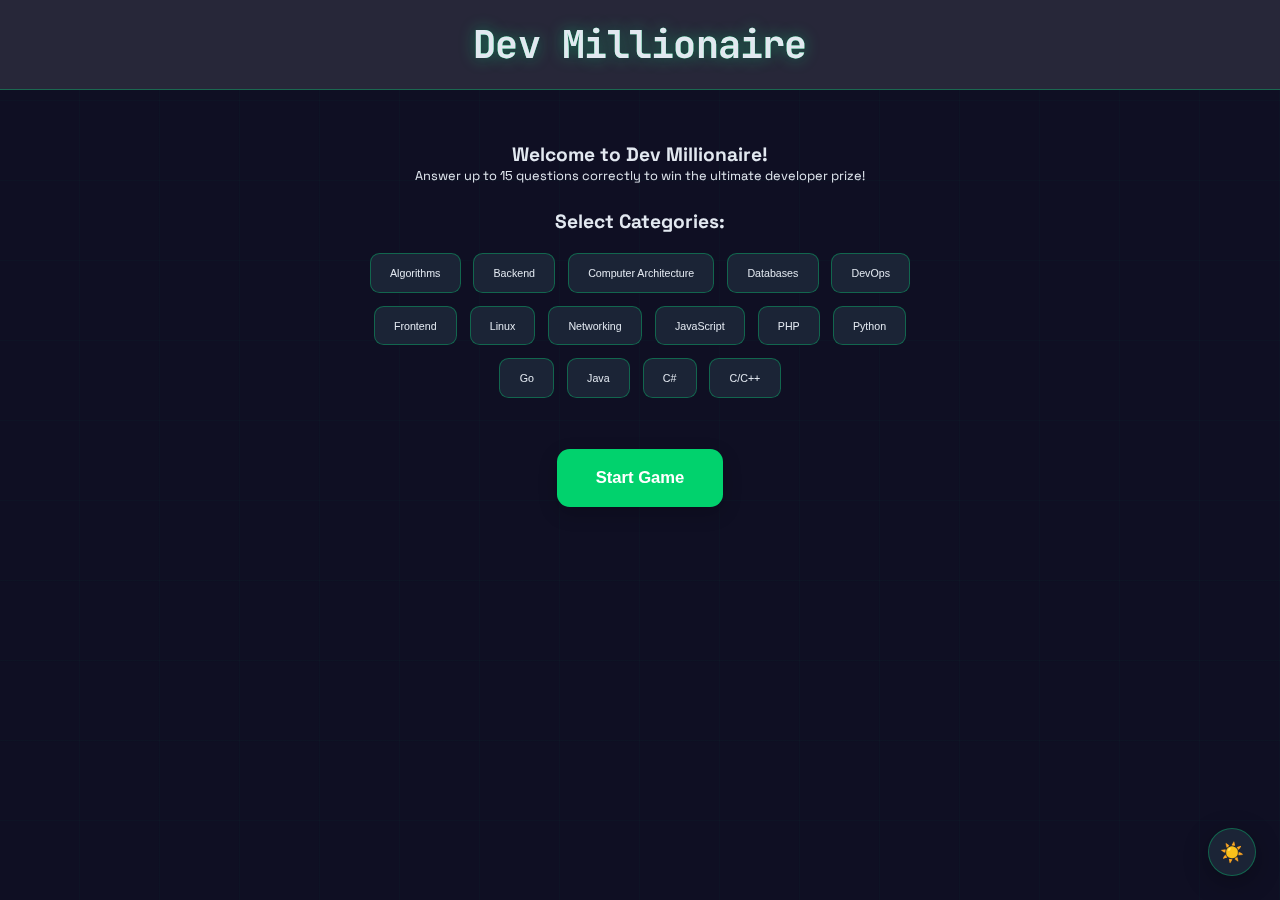
<file: index.html>
<!DOCTYPE html>
<html lang="en">
<head>
    <meta charset="UTF-8">
    <meta name="viewport" content="width=device-width, initial-scale=1.0">
    <title>Dev Millionaire</title>
    <style>
       @import url('https://fonts.googleapis.com/css2?family=JetBrains+Mono:wght@300;400;600;700&family=Space+Grotesk:wght@300;400;500;700&display=swap');

        :root {
            /* Dark Theme - Matrix/Cyberpunk Inspired */
            --primary: linear-gradient(135deg, #00ff88, #01D26D);
            --secondary: linear-gradient(135deg, #00ff88, #01D26D);
            --accent: linear-gradient(135deg, #01D26D, #01D26D);
            --warning: linear-gradient(135deg, #feca57, #ff9ff3);
            --background: #0f0f23;
            --card-bg: rgba(30, 41, 59, 0.8);
            --card-border: rgba(0, 255, 136, 0.3);
            --text: #e2e8f0;
            --text-secondary: #94a3b8;
            --correct: linear-gradient(135deg, #4ade80, #22c55e);
            --wrong: linear-gradient(135deg, #f87171, #ef4444);
            --disabled: rgba(100, 116, 139, 0.5);
            --glow: 0 0 20px rgba(0, 255, 136, 0.4);
            --shadow: 0 8px 32px rgba(0, 0, 0, 0.3);
            --glass: rgba(255, 255, 255, 0.1);
            --backdrop: blur(10px);
        }

        /* Light Theme - Clean Modern Developer */
        body.light-mode {
            --primary: linear-gradient(135deg, #00ff88, #01D26D);
            --secondary: linear-gradient(135deg, #00ff88, #01D26D);
            --accent: linear-gradient(135deg, #01D26D, #01D26D);
            --warning: linear-gradient(135deg, #feca57, #ff9ff3);
            --background: #ffffff;
            --card-bg: rgba(233, 233, 233, 0.8);
            --card-border: rgba(0, 255, 136, 0.3);
            --text: #000000;
            --text-secondary: #94a3b8;
            --correct: linear-gradient(135deg, #4ade80, #22c55e);
            --wrong: linear-gradient(135deg, #f87171, #ef4444);
            --disabled: rgba(100, 116, 139, 0.5);
            --glow: 0 0 20px rgba(0, 255, 136, 0.4);
            --shadow: 0 8px 32px rgba(0, 0, 0, 0.3);
            --glass: rgba(255, 255, 255, 0.1);
            --backdrop: blur(10px);
        }

        * {
            box-sizing: border-box;
            margin: 0;
            padding: 0;
        }

        body {
            font-family: 'Space Grotesk', -apple-system, BlinkMacSystemFont, sans-serif;
            background: var(--background);
            color: var(--text);
            min-height: 100vh;
            display: flex;
            flex-direction: column;
            transition: all 0.4s cubic-bezier(0.4, 0, 0.2, 1);
            position: relative;
            overflow-x: hidden;
            zoom: 0.8;
        }

        /* Animated Background Elements */
        body::before {
            content: '';
            position: fixed;
            top: 0;
            left: 0;
            width: 100%;
            height: 100%;
            background: 
                repeating-linear-gradient(90deg, transparent, transparent 98px, rgba(0, 255, 136, 0.03) 100px),
                repeating-linear-gradient(0deg, transparent, transparent 98px, rgba(0, 255, 136, 0.03) 100px);
            pointer-events: none;
            z-index: -1;
            animation: gridMove 20s linear infinite;
        }

        body.light-mode::before {
            background: 
                repeating-linear-gradient(90deg, transparent, transparent 98px, rgba(102, 126, 234, 0.05) 100px),
                repeating-linear-gradient(0deg, transparent, transparent 98px, rgba(102, 126, 234, 0.05) 100px);
        }

        @keyframes gridMove {
            0% { transform: translate(0, 0); }
            100% { transform: translate(100px, 100px); }
        }

        /* Floating Code Elements */
        body::after {
            /*content: '{ } < > λ → ∀ ∃ ∈ ∅ ∞ Σ ∏ ∂ ∇ ∆';*/
            position: fixed;
            top: 0;
            left: 0;
            width: 100%;
            height: 100%;
            font-family: 'JetBrains Mono', 'Courier New', monospace;
            font-size: 2rem;
            color: rgba(0, 255, 136, 0.08);
            pointer-events: none;
            z-index: -1;
            overflow: hidden;
            white-space: pre;
            line-height: 4;
            animation: floatCode 30s linear infinite;
        }

        body.light-mode::after {
            color: rgba(102, 126, 234, 0.1);
        }

        @keyframes floatCode {
            0% { transform: translateY(100vh) rotate(0deg); }
            100% { transform: translateY(-100vh) rotate(360deg); }
        }

        header {
            background: var(--glass);
            backdrop-filter: var(--backdrop);
            border-bottom: 1px solid var(--card-border);
            padding: 1.5rem;
            text-align: center;
            position: relative;
            overflow: hidden;
        }

        header::before {
            content: '';
            position: absolute;
            top: 0;
            left: -100%;
            width: 100%;
            height: 100%;
            background: linear-gradient(90deg, transparent, rgba(0, 255, 136, 0.1), transparent);
            animation: headerScan 3s ease-in-out infinite;
        }

        body.light-mode header::before {
            background: linear-gradient(90deg, transparent, rgba(102, 126, 234, 0.1), transparent);
        }

        @keyframes headerScan {
            0% { left: -100%; }
            50% { left: 100%; }
            100% { left: 100%; }
        }

        h1 {
            font-family: 'JetBrains Mono', monospace;
            font-size: clamp(1.8rem, 4vw, 3rem);
            font-weight: 700;
            background: var(--primary);
            -webkit-background-clip: text;

            background-clip: text;
            text-shadow: var(--glow);
            position: relative;
            z-index: 1;
            letter-spacing: -0.02em;
        }

        h1::after {
            content: '';
            animation: blink 1s infinite;
            color: var(--text);
        }

        @keyframes blink {
            0%, 50% { opacity: 1; }
            51%, 100% { opacity: 0; }
        }

        .container {
            max-width: 1400px;
            margin: 2rem auto;
            padding: 0 1.5rem;
            display: flex;
            flex-direction: column;
            gap: 2rem;
            position: relative;
            z-index: 1;
        }

        .game-area {
            display: flex;
            flex-direction: column;
            gap: 2rem;
        }

        .question-container {
            background: var(--card-bg);
            backdrop-filter: var(--backdrop);
            border: 1px solid var(--card-border);
            border-radius: 20px;
            padding: 2.5rem;
            box-shadow: var(--shadow);
            position: relative;
            overflow: hidden;
            transition: all 0.3s cubic-bezier(0.4, 0, 0.2, 1);
        }

        .question-container::before {
            content: '';
            position: absolute;
            top: 0;
            left: 0;
            right: 0;
            height: 2px;
            background: var(--primary);
            transform: scaleX(0);
            transform-origin: left;
            animation: progressLine 0.8s ease-out forwards;
        }

        @keyframes progressLine {
            to { transform: scaleX(1); }
        }

        .question-container:hover {
            transform: translateY(-4px);
            box-shadow: 0 12px 40px rgba(0, 0, 0, 0.4);
        }

        .question {
            font-size: clamp(1.2rem, 2.5vw, 1.8rem);
            margin-bottom: 2rem;
            line-height: 1.6;
            font-weight: 500;
            color: var(--text);
            position: relative;
        }

        .question::before {
            /*content: '// Question';*/
            position: absolute;
            top: -1.5rem;
            left: 0;
            font-family: 'JetBrains Mono', monospace;
            font-size: 0.8rem;
            color: var(--text-secondary);
            opacity: 0.7;
        }

        .options {
            display: grid;
            grid-template-columns: repeat(auto-fit, minmax(300px, 1fr));
            gap: 1.2rem;
        }

        @media (max-width: 768px) {
            .options {
                grid-template-columns: 1fr;
            }
        }

        .option {
            background: var(--card-bg);
            backdrop-filter: var(--backdrop);
            border: 2px solid var(--card-border);
            border-radius: 16px;
            padding: 1.5rem;
            font-size: 1.1rem;
            font-weight: 500;
            cursor: pointer;
            transition: all 0.3s cubic-bezier(0.4, 0, 0.2, 1);
            text-align: left;
            display: flex;
            align-items: center;
            position: relative;
            overflow: hidden;
            color: var(--text);
        }

        .option::before {
            content: '';
            position: absolute;
            top: 0;
            left: -100%;
            width: 100%;
            height: 100%;
            background: linear-gradient(90deg, transparent, rgba(255, 255, 255, 0.1), transparent);
            transition: left 0.5s ease;
        }

        .option:hover:not(:disabled) {
            transform: translateY(-4px) scale(1.02);
            border-color: rgba(0, 255, 136, 0.6);
            box-shadow: var(--glow), var(--shadow);
        }

        .option:hover:not(:disabled)::before {
            left: 100%;
        }

        .option:active {
            transform: translateY(-2px) scale(1.01);
        }

        .option:disabled {
            background: var(--disabled);
            cursor: not-allowed;
            transform: none;
            filter: grayscale(1);
        }

        .option.correct {
            background: var(--correct);
            border-color: #22c55e;
            color: white;
            box-shadow: 0 0 30px rgba(34, 197, 94, 0.5);
            animation: correctPulse 0.6s ease-out;
        }

        .option.wrong {
            background: var(--wrong);
            border-color: #ef4444;
            color: white;
            box-shadow: 0 0 30px rgba(239, 68, 68, 0.5);
            animation: wrongShake 0.6s ease-out;
        }

        @keyframes correctPulse {
            0% { transform: scale(1); }
            50% { transform: scale(1.05); }
            100% { transform: scale(1); }
        }

        @keyframes wrongShake {
            0%, 100% { transform: translateX(0); }
            25% { transform: translateX(-8px); }
            75% { transform: translateX(8px); }
        }

        .option-prefix {
            font-family: 'JetBrains Mono', monospace;
            font-weight: 700;
            margin-right: 1rem;
            background: var(--primary);
            color: white;
            padding: 0.6rem 0.8rem;
            border-radius: 12px;
            min-width: 40px;
            text-align: center;
            box-shadow: 0 4px 12px rgba(0, 0, 0, 0.2);
        }

        .lifelines {
            display: flex;
            gap: 1.5rem;
            justify-content: center;
            flex-wrap: wrap;
            padding: 1rem;
        }

        .lifeline {
            background: var(--card-bg);
            backdrop-filter: var(--backdrop);
            border: 2px solid var(--card-border);
            border-radius: 50%;
            width: 70px;
            height: 70px;
            display: flex;
            align-items: center;
            justify-content: center;
            cursor: pointer;
            font-family: 'JetBrains Mono', monospace;
            font-weight: 700;
            font-size: 1.2rem;
            transition: all 0.3s cubic-bezier(0.4, 0, 0.2, 1);
            position: relative;
            overflow: hidden;
            color: var(--text);
        }

        .lifeline::before {
            content: '';
            position: absolute;
            inset: 0;
            border-radius: 50%;
            background: var(--accent);
            opacity: 0;
            transform: scale(0);
            transition: all 0.3s ease;
        }

        .lifeline:hover:not(:disabled) {
            transform: translateY(-4px) scale(1.1);
            border-color: rgba(0, 255, 136, 0.8);
            box-shadow: var(--glow);
        }

        .lifeline:hover:not(:disabled)::before {
            opacity: 1;
            transform: scale(1);
        }

        .lifeline:hover:not(:disabled) {
            color: white;
            z-index: 1;
        }

        .lifeline:disabled {
            opacity: 0.4;
            cursor: not-allowed;
            transform: none;
            filter: grayscale(1);
        }

        .progress {
            display: flex;
            flex-direction: column-reverse;
            gap: 0.8rem;
            background: var(--card-bg);
            backdrop-filter: var(--backdrop);
            border: 1px solid var(--card-border);
            padding: 1.5rem;
            border-radius: 20px;
            box-shadow: var(--shadow);
        }

        .prize-level {
            padding: 1rem 1.5rem;
            border-radius: 12px;
            display: flex;
            justify-content: space-between;
            align-items: center;
            transition: all 0.3s cubic-bezier(0.4, 0, 0.2, 1);
            border: 1px solid transparent;
            font-weight: 500;
        }

        .prize-level.current {
            background: var(--primary);
            color: white;
            border-color: rgba(0, 255, 136, 0.5);
            box-shadow: var(--glow);
            transform: scale(1.02);
            animation: currentLevel 2s ease-in-out infinite;
        }

        @keyframes currentLevel {
            0%, 100% { box-shadow: var(--glow); }
            50% { box-shadow: 0 0 30px rgba(0, 255, 136, 0.6); }
        }

        .prize-level.passed {
            background: rgba(76, 201, 240, 0.15);
            border-color: rgba(76, 201, 240, 0.3);
            color: #4cc9f0;
        }

        .prize-amount {
            font-family: 'JetBrains Mono', monospace;
            font-weight: 700;
            font-size: 1.1rem;
        }

        .timer {
            text-align: center;
            font-size: 2rem;
            margin: 1.5rem 0;
            font-family: 'JetBrains Mono', monospace;
            position: relative;
        }

        .timer::before {
            content: 'TIMER:';
            position: absolute;
            top: -1.5rem;
            left: 50%;
            transform: translateX(-50%);
            font-size: 0.8rem;
            color: var(--text-secondary);
            letter-spacing: 0.2em;
        }

        .timer-value {
            font-weight: 700;
            background: var(--accent);
            -webkit-background-clip: text;
            -webkit-text-fill-color: transparent;
            background-clip: text;
            transition: all 0.3s ease;
            display: inline-block;
            padding: 0.5rem 1rem;
            border-radius: 12px;
            border: 2px solid var(--card-border);
            background-color: var(--card-bg);
            color: var(--text);
        }

        .modal {
            position: fixed;
            top: 0;
            left: 0;
            width: 100%;
            height: 100%;
            background: rgba(0, 0, 0, 0.8);
            backdrop-filter: blur(10px);
            display: flex;
            align-items: center;
            justify-content: center;
            z-index: 1000;
            opacity: 0;
            pointer-events: none;
            transition: all 0.4s cubic-bezier(0.4, 0, 0.2, 1);
        }

        .modal.show {
            opacity: 1;
            pointer-events: all;
        }

        .modal-content {
            background: var(--card-bg);
            backdrop-filter: var(--backdrop);
            border: 1px solid var(--card-border);
            padding: 3rem;
            border-radius: 24px;
            max-width: 600px;
            width: 90%;
            text-align: center;
            box-shadow: 0 20px 60px rgba(0, 0, 0, 0.5);
            transform: scale(0.8) translateY(40px);
            transition: all 0.4s cubic-bezier(0.4, 0, 0.2, 1);
            position: relative;
            overflow: hidden;
        }

        .modal.show .modal-content {
            transform: scale(1) translateY(0);
        }

        .modal-content::before {
            content: '';
            position: absolute;
            top: 0;
            left: 0;
            right: 0;
            height: 4px;
            background: var(--primary);
        }

        .modal-title {
            font-size: 2rem;
            margin-bottom: 1.5rem;
            background: var(--accent);
            -webkit-background-clip: text;
            -webkit-text-fill-color: transparent;
            background-clip: text;
            font-weight: 700;
        }

        .modal-message {
            font-size: 1.3rem;
            margin-bottom: 1.5rem;
            line-height: 1.6;
        }

        #modal-dynamic-area {
            margin-bottom: 2.5rem;
        }

        .modal-button {
            background: var(--accent);
            color: white;
            border: none;
            padding: 1rem 2.5rem;
            border-radius: 12px;
            font-size: 1.1rem;
            font-weight: 600;
            cursor: pointer;
            transition: all 0.3s cubic-bezier(0.4, 0, 0.2, 1);
            box-shadow: 0 8px 24px rgba(0, 0, 0, 0.2);
        }

        .modal-button:hover {
            transform: translateY(-2px);
            box-shadow: 0 12px 32px rgba(0, 0, 0, 0.3);
        }

        .audience-chart {
            width: 100%;
            height: 250px;
            margin: 2rem 0;
            display: flex;
            align-items: flex-end;
            justify-content: space-around;
            background: rgba(0, 0, 0, 0.1);
            border-radius: 16px;
            padding: 1rem;
        }

        .audience-bar {
            width: 20%;
            background: var(--secondary);
            transition: height 0.8s cubic-bezier(0.4, 0, 0.2, 1);
            display: flex;
            flex-direction: column;
            align-items: center;
            justify-content: flex-end;
            color: white;
            border-radius: 8px 8px 0 0;
            position: relative;
            overflow: hidden;
        }

        .audience-bar::before {
            content: '';
            position: absolute;
            top: 0;
            left: 0;
            right: 0;
            bottom: 0;
            background: linear-gradient(180deg, rgba(255, 255, 255, 0.2), transparent);
            border-radius: 8px 8px 0 0;
        }

        .audience-percentage {
            margin-bottom: 0.8rem;
            font-weight: 700;
            font-family: 'JetBrains Mono', monospace;
            z-index: 1;
        }

        .phone-friend {
            font-style: italic;
            margin: 2rem 0;
            padding: 1.5rem;
            background: var(--glass);
            backdrop-filter: var(--backdrop);
            border: 1px solid var(--card-border);
            border-radius: 16px;
            border-left: 4px solid;
            border-left-color: #4cc9f0;
            position: relative;
        }

        .phone-friend::before {
            content: '💬';
            position: absolute;
            top: -10px;
            left: 1rem;
            font-size: 1.5rem;
        }

        .start-screen, .end-screen {
            text-align: center;
            max-width: 800px;
            margin: 0 auto;
            padding: 2rem;
        }

        .start-button, .restart-button {
            background: var(--accent);
            color: white;
            border: none;
            padding: 1.5rem 3rem;
            font-size: 1.3rem;
            font-weight: 600;
            border-radius: 16px;
            cursor: pointer;
            margin-top: 2rem;
            transition: all 0.3s cubic-bezier(0.4, 0, 0.2, 1);
            box-shadow: 0 8px 24px rgba(0, 0, 0, 0.2);
            position: relative;
            overflow: hidden;
        }

        .start-button::before, .restart-button::before {
            content: '';
            position: absolute;
            top: 50%;
            left: 50%;
            width: 0;
            height: 0;
            background: rgba(255, 255, 255, 0.3);
            border-radius: 50%;
            transform: translate(-50%, -50%);
            transition: width 0.3s ease, height 0.3s ease;
        }

        .start-button:hover, .restart-button:hover {
            transform: translateY(-4px) scale(1.05);
            box-shadow: 0 12px 32px rgba(0, 0, 0, 0.3);
        }

        .start-button:hover::before, .restart-button:hover::before {
            width: 300px;
            height: 300px;
        }

        .category-selector {
            margin: 2rem 0;
        }

        .category-selector h3 {
            font-size: 1.5rem;
            margin-bottom: 1.5rem;
            color: var(--text);
        }

        #categories {
            display: flex;
            flex-wrap: wrap;
            gap: 1rem;
            justify-content: center;
        }

        .category {
            background: var(--card-bg);
            backdrop-filter: var(--backdrop);
            border: 2px solid var(--card-border);
            color: var(--text);
            padding: 1rem 1.5rem;
            border-radius: 12px;
            cursor: pointer;
            transition: all 0.3s cubic-bezier(0.4, 0, 0.2, 1);
            font-weight: 500;
            position: relative;
            overflow: hidden;
        }

        .category::before {
            content: '';
            position: absolute;
            top: 0;
            left: -100%;
            width: 100%;
            height: 100%;
            background: var(--secondary);
            transition: left 0.3s ease;
            z-index: -1;
        }

        .category:hover, .category.selected {
            border-color: rgba(0, 255, 136, 0.6);
            color: white;
            transform: translateY(-2px);
        }

        .category:hover::before, .category.selected::before {
            left: 0;
        }

        .dark-mode-toggle {
            position: fixed;
            bottom: 30px;
            right: 30px;
            background: var(--card-bg);
            backdrop-filter: var(--backdrop);
            border: 2px solid var(--card-border);
            width: 60px;
            height: 60px;
            border-radius: 50%;
            display: flex;
            align-items: center;
            justify-content: center;
            cursor: pointer;
            box-shadow: var(--shadow);
            z-index: 100;
            font-size: 1.5rem;
            transition: all 0.3s cubic-bezier(0.4, 0, 0.2, 1);
            color: var(--text);
        }

        .dark-mode-toggle:hover {
            transform: translateY(-4px) scale(1.1);
            box-shadow: var(--glow), var(--shadow);
        }

        /* Responsive Design */
        @media (max-width: 768px) {
            .container {
                padding: 0 1rem;
                gap: 1.5rem;
            }

            .question-container {
                padding: 1.5rem;
            }

            .lifelines {
                gap: 1rem;
            }

            .lifeline {
                width: 60px;
                height: 60px;
                font-size: 1rem;
            }

            .modal-content {
                padding: 2rem;
                margin: 1rem;
            }

            #categories {
                flex-direction: column;
                align-items: center;
            }

            .category {
                min-width: 200px;
            }
        }

        /* Custom Scrollbar */
        ::-webkit-scrollbar {
            width: 8px;
        }

        ::-webkit-scrollbar-track {
            background: rgba(0, 0, 0, 0.1);
        }

        ::-webkit-scrollbar-thumb {
            background: var(--primary);
            border-radius: 4px;
        }

        ::-webkit-scrollbar-thumb:hover {
            background: var(--secondary);
        }

        /* Selection styling */
        ::selection {
            background: rgba(0, 255, 136, 0.3);
            color: white;
        }

        /* Focus styles for accessibility */
        .option:focus, .lifeline:focus, .category:focus, 
        .start-button:focus, .restart-button:focus, 
        .modal-button:focus, .dark-mode-toggle:focus {
            outline: 2px solid rgba(0, 255, 136, 0.6);
            outline-offset: 2px;
        }
    </style>
</head>
<body>
    <header>
        <h1>Dev Millionaire</h1>
    </header>

    <div class="container">
        <div id="start-screen" class="start-screen">
            <h2>Welcome to Dev Millionaire!</h2>
            <p>Answer up to 15 questions correctly to win the ultimate developer prize!</p>
            <div class="category-selector">
                <h3>Select Categories:</h3>
                <div id="categories">
                    <!--<button class="category selected" data-category="all">All Categories</button>-->
                    <button class="category" data-category="algorithms">Algorithms</button>
                    <button class="category" data-category="backend">Backend</button>
                    <button class="category" data-category="computer-architecture">Computer Architecture</button>
                    <button class="category" data-category="databases">Databases</button>
                    <button class="category" data-category="devops">DevOps</button>
                    <button class="category" data-category="frontend">Frontend</button>
                    <button class="category" data-category="linux">Linux</button>
                    <button class="category" data-category="networking">Networking</button>
                    <button class="category" data-category="javascript">JavaScript</button>
                    <button class="category" data-category="php">PHP</button>
                    <button class="category" data-category="python">Python</button>
                    <button class="category" data-category="go">Go</button>
                    <button class="category" data-category="java">Java</button>
                    <button class="category" data-category="csharp">C#</button>
                    <button class="category" data-category="c++">C/C++</button>
                </div>
            </div>
            
            <button id="start-button" class="start-button">Start Game</button>
        </div>

        <div id="game-area" class="game-area" style="display: none;">
            <div class="timer">
                Time left: <span id="timer-value" class="timer-value">30</span>s
            </div>
            <div class="safe-haven-info" style="margin:1.5em 0 2em 0; background:rgba(76,201,240,0.08); border-left:4px solid #4cc9f0; border-radius:12px; padding:1em 1.5em; color:#4cc9f0;">
                <strong>Safe Haven:</strong> If you reach <b>$1,000</b> or <b>$32,000</b>, you are guaranteed to leave with at least that amount, even if you answer incorrectly later!
            </div>
            
            <div class="question-container">
                <div id="question" class="question"></div>
                <div id="options" class="options"></div>
            </div>

            <div class="lifelines">
                <button id="fifty-fifty" class="lifeline" title="50:50">50</button>
                <button id="ask-audience" class="lifeline" title="Ask the Audience">A</button>
                <button id="phone-friend" class="lifeline" title="Phone a Friend">P</button>
            </div>

            <div class="progress">
                <!-- Prize levels will be inserted here by JS -->
            </div>
        </div>

        <div id="end-screen" class="end-screen" style="display: none;">
            <h2 id="end-title">Game Over</h2>
            <p id="end-message"></p>
            <p>You won: <span id="prize-won" style="font-weight: bold; color: var(--accent);"></span></p>
            <button id="restart-button" class="restart-button">Play Again</button>
        </div>
    </div>

    <div id="modal" class="modal">
        <div class="modal-content"> <!-- This is the main modal box -->
            <h2 id="modal-title" class="modal-title"></h2>
            <p id="modal-message" class="modal-message"></p>
            <div id="modal-dynamic-area"></div> <!-- Dedicated area for dynamic content -->
            <button id="modal-button" class="modal-button">Continue</button>
        </div>
    </div>

    <button id="dark-mode-toggle" class="dark-mode-toggle" title="Toggle Light/Dark Mode">🌓</button>

    <script>
        // Game state
        const gameState = {
            currentQuestion: 0,
            score: 0,
            timer: 30,
            timerInterval: null,
            lifelines: {
                fiftyFifty: true,
                askAudience: true,
                phoneFriend: true
            },
            selectedCategories: ['all'],
            questions: [],
            gameStarted: false,
            isDarkMode: true,
            questionsByDifficulty: {
                1: [], // Easy (Q1-Q5)
                2: [], // Medium (Q6-Q10)
                3: [], // Hard (Q11-Q13)
                4: []  // Very Hard (Q14-Q15)
            }
        };

        // Prize levels with difficulty mapping
        const prizeLevels = [
            { amount: "$100", safe: false, difficulty: 1 },        // Q1 - Easy
            { amount: "$200", safe: false, difficulty: 1 },        // Q2 - Easy
            { amount: "$300", safe: false, difficulty: 1 },        // Q3 - Easy
            { amount: "$500", safe: false, difficulty: 1 },        // Q4 - Easy
            { amount: "$1,000", safe: true, difficulty: 1 },       // Q5 - Easy (Safe Haven)
            { amount: "$2,000", safe: false, difficulty: 2 },      // Q6 - Medium
            { amount: "$4,000", safe: false, difficulty: 2 },      // Q7 - Medium
            { amount: "$8,000", safe: false, difficulty: 2 },      // Q8 - Medium
            { amount: "$16,000", safe: false, difficulty: 2 },     // Q9 - Medium
            { amount: "$32,000", safe: true, difficulty: 2 },      // Q10 - Medium (Safe Haven)
            { amount: "$64,000", safe: false, difficulty: 3 },     // Q11 - Hard
            { amount: "$125,000", safe: false, difficulty: 3 },    // Q12 - Hard
            { amount: "$250,000", safe: false, difficulty: 3 },    // Q13 - Hard
            { amount: "$500,000", safe: false, difficulty: 4 },    // Q14 - Very Hard
            { amount: "$1,000,000", safe: false, difficulty: 4 }   // Q15 - Very Hard (Grand Prize)
        ];

        // Timer durations by difficulty level
        const timerDurations = {
            1: 30, // Easy - 30 seconds
            2: 45, // Medium - 45 seconds
            3: 60, // Hard - 60 seconds
            4: 90  // Very Hard - 90 seconds
        };

        // DOM elements
        const elements = {
            startScreen: document.getElementById('start-screen'),
            gameArea: document.getElementById('game-area'),
            endScreen: document.getElementById('end-screen'),
            question: document.getElementById('question'),
            options: document.getElementById('options'),
            timerValue: document.getElementById('timer-value'),
            startButton: document.getElementById('start-button'),
            restartButton: document.getElementById('restart-button'),
            fiftyFifty: document.getElementById('fifty-fifty'),
            askAudience: document.getElementById('ask-audience'),
            phoneFriend: document.getElementById('phone-friend'),
            modal: document.getElementById('modal'),
            modalTitle: document.getElementById('modal-title'),
            modalMessage: document.getElementById('modal-message'),
            modalDynamicArea: document.getElementById('modal-dynamic-area'),
            modalButton: document.getElementById('modal-button'),
            endTitle: document.getElementById('end-title'),
            endMessage: document.getElementById('end-message'),
            prizeWon: document.getElementById('prize-won'),
            categories: document.getElementById('categories'),
            darkModeToggle: document.getElementById('dark-mode-toggle'),
            progressContainer: document.querySelector('.progress'),
            difficultyIndicator: document.getElementById('difficulty-indicator')
        };

        // Utility function to shuffle array (Fisher-Yates shuffle)
        function shuffleArray(array) {
            for (let i = array.length - 1; i > 0; i--) {
                const j = Math.floor(Math.random() * (i + 1));
                [array[i], array[j]] = [array[j], array[i]];
            }
            return array;
        }

        // Function to fetch questions from JSON files
        async function fetchQuestionsForCategory(category) {
            try {
                const response = await fetch(`questions/${category}.json?v=${Date.now()}`);
                if (!response.ok) {
                    console.error(`Failed to load questions for ${category}: ${response.statusText}`);
                    alert(`Error: Could not load questions for ${category}.json. Please ensure the file exists and is accessible.`);
                    return [];
                }
                return await response.json();
            } catch (error) {
                console.error(`Error fetching ${category}.json:`, error);
                alert(`Network or parsing error fetching ${category}.json. Please check the console for details.`);
                return [];
            }
        }

        // Function to organize questions by difficulty
        function organizeQuestionsByDifficulty(questions) {
            const organized = { 1: [], 2: [], 3: [], 4: [] };
            
            questions.forEach(question => {
                const difficulty = question.difficulty || 1; // Default to easy if no difficulty specified
                if (organized[difficulty]) {
                    organized[difficulty].push(question);
                }
            });
            
            // Shuffle questions within each difficulty level
            Object.keys(organized).forEach(difficulty => {
                organized[difficulty] = shuffleArray(organized[difficulty]);
            });
            
            return organized;
        }

        // Function to select questions for the game based on difficulty progression
        function selectGameQuestions(questionsByDifficulty) {
            const gameQuestions = [];
            const questionsNeeded = {
                1: 5,  // Q1-Q5 (Easy)
                2: 5,  // Q6-Q10 (Medium)
                3: 3,  // Q11-Q13 (Hard)
                4: 2   // Q14-Q15 (Very Hard)
            };
            
            for (let difficulty = 1; difficulty <= 4; difficulty++) {
                const availableQuestions = questionsByDifficulty[difficulty] || [];
                const needed = questionsNeeded[difficulty];
                
                if (availableQuestions.length < needed) {
                    console.warn(`Not enough questions for difficulty ${difficulty}. Need ${needed}, have ${availableQuestions.length}`);
                    // Take what we can get
                    gameQuestions.push(...availableQuestions);
                } else {
                    // Take the required number of questions
                    gameQuestions.push(...availableQuestions.slice(0, needed));
                }
            }
            
            return gameQuestions;
        }

        // Get difficulty level for current question
        function getCurrentDifficulty() {
            if (gameState.currentQuestion < 5) return 1;      // Q1-Q5: Easy
            if (gameState.currentQuestion < 10) return 2;     // Q6-Q10: Medium
            if (gameState.currentQuestion < 13) return 3;     // Q11-Q13: Hard
            return 4;                                          // Q14-Q15: Very Hard
        }

        // Get difficulty name for display
        function getDifficultyName(difficulty) {
            const names = {
                1: 'Easy',
                2: 'Medium',
                3: 'Hard',
                4: 'Very Hard'
            };
            return names[difficulty] || 'Easy';
        }

        // Initialize the game
        function initGame() {
            elements.startButton.addEventListener('click', startGame);
            elements.restartButton.addEventListener('click', restartGame);
            elements.fiftyFifty.addEventListener('click', useFiftyFifty);
            elements.askAudience.addEventListener('click', useAskAudience);
            elements.phoneFriend.addEventListener('click', usePhoneFriend);
            elements.modalButton.addEventListener('click', closeModal);
            elements.darkModeToggle.addEventListener('click', toggleDarkMode);

            const categoryButtons = elements.categories.querySelectorAll('.category');
            categoryButtons.forEach(button => {
                button.addEventListener('click', () => {
                    const category = button.dataset.category;
                    const allCategoryButton = elements.categories.querySelector('.category[data-category="all"]');

                    if (category === 'all') {
                        gameState.selectedCategories = ['all'];
                        categoryButtons.forEach(btn => btn.classList.remove('selected'));
                        allCategoryButton.classList.add('selected');
                    } else {
                        if (gameState.selectedCategories.includes('all')) {
                            gameState.selectedCategories = [];
                            allCategoryButton.classList.remove('selected');
                        }
                        
                        const index = gameState.selectedCategories.indexOf(category);
                        if (index === -1) {
                            gameState.selectedCategories.push(category);
                            button.classList.add('selected');
                        } else {
                            gameState.selectedCategories.splice(index, 1);
                            button.classList.remove('selected');
                        }
                        
                        if (gameState.selectedCategories.length === 0) {
                            gameState.selectedCategories = ['all'];
                            allCategoryButton.classList.add('selected');
                        }
                    }
                });
            });

            // Initialize progress display with difficulty indicators
            // ${level.safe ? '<span class="safe-haven">Safe Haven</span>' : ''}
            elements.progressContainer.innerHTML = '';
            prizeLevels.forEach((level, index) => {
                const levelElement = document.createElement('div');
                levelElement.className = 'prize-level';
                const difficultyName = getDifficultyName(level.difficulty);
                levelElement.innerHTML = `
                    <span>Q${index + 1} (${difficultyName})</span>
                    <span class="prize-amount">${level.amount}</span>
                `;
                levelElement.dataset.difficulty = level.difficulty;
                elements.progressContainer.appendChild(levelElement);
            });

            elements.startScreen.style.display = 'block';
            elements.gameArea.style.display = 'none';
            elements.endScreen.style.display = 'none';
            
            if (!gameState.isDarkMode) { 
                document.body.classList.add('light-mode');
                elements.darkModeToggle.textContent = '🌙';
            } else {
                document.body.classList.remove('light-mode');
                elements.darkModeToggle.textContent = '☀️';
            }
        }

        async function startGame() {
            gameState.currentQuestion = 0;
            gameState.score = 0;
            gameState.lifelines = { fiftyFifty: true, askAudience: true, phoneFriend: true };
            gameState.gameStarted = true;

            gameState.questions = [];
            elements.startButton.disabled = true;
            elements.startButton.textContent = 'Loading Questions...';

            try {
                let allQuestions = [];
                
                if (gameState.selectedCategories.includes('all')) {
                    allQuestions = await fetchQuestionsForCategory('all');
                } else {
                    const fetchPromises = gameState.selectedCategories.map(categoryKey =>
                        fetchQuestionsForCategory(categoryKey)
                    );
                    const questionArrays = await Promise.all(fetchPromises);
                    allQuestions = questionArrays.flat().filter(q => q && typeof q === 'object' && q.question);
                }

                // Check if any questions were loaded
                if (!allQuestions || allQuestions.length === 0) {
                    let errorMsg = "No questions available for the selected categories. ";
                    if (gameState.selectedCategories.includes('all')) {
                        errorMsg += "Please ensure 'all.json' exists and contains valid questions with difficulty levels.";
                    } else {
                        errorMsg += `Please ensure the JSON files for [${gameState.selectedCategories.join(', ')}] exist and contain valid questions with difficulty levels.`;
                    }
                    alert(errorMsg);
                    resetToStartScreen();
                    return;
                }
                
                // Organize questions by difficulty
                const questionsByDifficulty = organizeQuestionsByDifficulty(allQuestions);
                
                // Check if we have enough questions for each difficulty level
                const minRequired = { 1: 5, 2: 5, 3: 3, 4: 2 };
                for (let difficulty = 1; difficulty <= 4; difficulty++) {
                    const available = questionsByDifficulty[difficulty].length;
                    const required = minRequired[difficulty];
                    if (available < required) {
                        alert(`Insufficient questions for difficulty level ${difficulty} (${getDifficultyName(difficulty)}). Need ${required}, have ${available}. Please add more questions or adjust the dataset.`);
                        resetToStartScreen();
                        return;
                    }
                }
                
                // Select questions for the game
                gameState.questions = selectGameQuestions(questionsByDifficulty);
                
                if (gameState.questions.length < 15) {
                    alert(`Not enough questions to create a complete game. Have ${gameState.questions.length}, need 15.`);
                    resetToStartScreen();
                    return;
                }

                elements.startScreen.style.display = 'none';
                elements.gameArea.style.display = 'flex';
                elements.endScreen.style.display = 'none';

                elements.fiftyFifty.disabled = false;
                elements.askAudience.disabled = false;
                elements.phoneFriend.disabled = false;

                loadQuestion();

            } catch (error) {
                console.error("Error starting game:", error);
                alert("An unexpected error occurred while starting the game. Please check the console and try again.");
                resetToStartScreen();
            } finally {
                elements.startButton.disabled = false;
                elements.startButton.textContent = 'Start Game';
            }
        }

        function resetToStartScreen() {
            elements.startScreen.style.display = 'block';
            elements.gameArea.style.display = 'none';
            gameState.gameStarted = false;
        }

        function loadQuestion() {
            if (gameState.currentQuestion >= gameState.questions.length) {
                endGame(true);
                return;
            }

            const currentDifficulty = getCurrentDifficulty();
            resetTimer(currentDifficulty);
            updateProgress();
            updateDifficultyIndicator(currentDifficulty);

            const questionData = gameState.questions[gameState.currentQuestion];
            elements.question.textContent = questionData.question;
            elements.options.innerHTML = '';

            const optionPrefixes = ['A', 'B', 'C', 'D'];
            questionData.options.forEach((option, index) => {
                const button = document.createElement('button');
                button.className = 'option';
                button.innerHTML = `
                    <span class="option-prefix">${optionPrefixes[index]}</span>
                    <span>${option}</span>
                `;
                button.dataset.index = index;
                button.addEventListener('click', () => selectAnswer(index));
                elements.options.appendChild(button);
            });
        }

        function updateDifficultyIndicator(difficulty) {
            if (elements.difficultyIndicator) {
                const difficultyName = getDifficultyName(difficulty);
                elements.difficultyIndicator.textContent = `Level ${difficulty}: ${difficultyName}`;
                elements.difficultyIndicator.className = `difficulty-indicator difficulty-${difficulty}`;
            }
        }

        function selectAnswer(selectedIndex) {
            clearInterval(gameState.timerInterval);
            const optionButtons = Array.from(elements.options.querySelectorAll('.option'));
            optionButtons.forEach(button => button.disabled = true);

            const questionData = gameState.questions[gameState.currentQuestion];
            const correctIndex = questionData.answer;

            optionButtons[correctIndex].classList.add('correct');
            if (selectedIndex === correctIndex) {
                gameState.score++;
                playSound('correct');
                
                // Show transition message for difficulty level changes
                if (gameState.currentQuestion === 4) {
                    showTransitionModal("Congratulations!", "You've completed Level 1 (Easy)!\nMoving to Level 2 (Medium) - You now have 45 seconds per question.");
                } else if (gameState.currentQuestion === 9) {
                    showTransitionModal("Excellent!", "You've completed Level 2 (Medium)!\nMoving to Level 3 (Hard) - You now have 60 seconds per question.");
                } else if (gameState.currentQuestion === 12) {
                    showTransitionModal("Outstanding!", "You've completed Level 3 (Hard)!\nMoving to Level 4 (Very Hard) - You now have 90 seconds per question.");
                }
                
                setTimeout(() => {
                    gameState.currentQuestion++;
                    if (gameState.currentQuestion >= gameState.questions.length) {
                        endGame(true);
                    } else {
                        loadQuestion();
                    }
                }, 2000);
            } else {
                optionButtons[selectedIndex].classList.add('wrong');
                playSound('wrong');
                setTimeout(() => endGame(false), 2000);
            }
        }

        function showTransitionModal(title, message) {
            setTimeout(() => {
                showModal(title, message);
            }, 1000);
        }

        function useFiftyFifty() {
            if (!gameState.lifelines.fiftyFifty) return;
            gameState.lifelines.fiftyFifty = false;
            elements.fiftyFifty.disabled = true;

            const questionData = gameState.questions[gameState.currentQuestion];
            const correctIndex = questionData.answer;
            const incorrectOptions = [];
            for (let i = 0; i < questionData.options.length; i++) {
                if (i !== correctIndex) incorrectOptions.push(i);
            }
            
            shuffleArray(incorrectOptions);
            const toRemove = incorrectOptions.slice(0, 2);
            
            const optionButtons = elements.options.querySelectorAll('.option');
            toRemove.forEach(index => {
                optionButtons[index].disabled = true;
                optionButtons[index].style.opacity = '0.3';
                optionButtons[index].innerHTML = `
                    <span class="option-prefix">${optionButtons[index].querySelector('.option-prefix').textContent}</span>
                    <span> </span>`;
            });
            playSound('lifeline');
        }

        function useAskAudience() {
            if (!gameState.lifelines.askAudience) return;
            gameState.lifelines.askAudience = false;
            elements.askAudience.disabled = true;

            const questionData = gameState.questions[gameState.currentQuestion];
            const correctIndex = questionData.answer;
            const currentDifficulty = getCurrentDifficulty();
            const percentages = [0, 0, 0, 0];
            let remaining = 100;
            
            // Audience confidence decreases with difficulty
            const confidenceRanges = {
                1: [60, 80],  // Easy: 60-80% for correct answer
                2: [50, 70],  // Medium: 50-70% for correct answer
                3: [40, 60],  // Hard: 40-60% for correct answer
                4: [30, 50]   // Very Hard: 30-50% for correct answer
            };
            
            const activeOptionButtons = Array.from(elements.options.querySelectorAll('.option:not([disabled])'));
            const activeIndices = activeOptionButtons.map(btn => parseInt(btn.dataset.index));

            let correctPercent = 0;
            const [minConf, maxConf] = confidenceRanges[currentDifficulty];
            
            if (activeIndices.includes(correctIndex)) {
                correctPercent = Math.floor(Math.random() * (maxConf - minConf + 1)) + minConf;
                percentages[correctIndex] = correctPercent;
                remaining -= correctPercent;
            } else {
                correctPercent = Math.floor(Math.random() * 21);
                percentages[correctIndex] = correctPercent;
                remaining -= correctPercent;
            }
            
            const otherActiveIndices = activeIndices.filter(i => i !== correctIndex);
            shuffleArray(otherActiveIndices);

            for (let i = 0; i < otherActiveIndices.length; i++) {
                const idx = otherActiveIndices[i];
                if (i === otherActiveIndices.length - 1) {
                    percentages[idx] = Math.max(0, remaining);
                } else {
                    const percent = Math.floor(Math.random() * (remaining / (otherActiveIndices.length - i) * 1.5));
                    percentages[idx] = Math.max(0, Math.min(percent, remaining));
                    remaining -= percentages[idx];
                }
            }
            
            if (remaining > 0) {
                if (activeIndices.includes(correctIndex)) percentages[correctIndex] += remaining;
                else if (otherActiveIndices.length > 0) percentages[otherActiveIndices[0]] += remaining;
            }
            
            // Normalize to 100%
            let currentTotal = percentages.reduce((sum, p) => sum + p, 0);
            if (currentTotal !== 100 && currentTotal > 0) {
                const factor = 100 / currentTotal;
                for (let i = 0; i < percentages.length; i++) percentages[i] = Math.round(percentages[i] * factor);
                currentTotal = percentages.reduce((sum, p) => sum + p, 0);
                if (currentTotal !== 100 && percentages.length > 0) {
                    percentages[percentages.length - 1] += (100 - currentTotal);
                }
            }

            showModal(
                "Ask the Audience",
                "The audience poll results:",
                `
                <div class="audience-chart">
                    ${percentages.map((p, i) => `
                    <div class="audience-bar" style="height: ${p}%" title="Option ${['A','B','C','D'][i]}: ${p}%">
                        <span class="audience-percentage">${p}%</span>
                        <span>${['A', 'B', 'C', 'D'][i]}</span>
                    </div>`).join('')}
                </div>
                `
            );
            playSound('lifeline');
        }

        function usePhoneFriend() {
            if (!gameState.lifelines.phoneFriend) return;
            gameState.lifelines.phoneFriend = false;
            elements.phoneFriend.disabled = true;

            const questionData = gameState.questions[gameState.currentQuestion];
            const correctIndex = questionData.answer;
            const currentDifficulty = getCurrentDifficulty();
            
            const activeOptionButtons = Array.from(elements.options.querySelectorAll('.option:not([disabled])'));
            const activeIndices = activeOptionButtons.map(btn => parseInt(btn.dataset.index));

            const friendNames = ["Alice", "Bob", "Charlie", "DevDave", "Eve", "CodeFrank", "GraceHopper.js"];
            const friendName = friendNames[Math.floor(Math.random() * friendNames.length)];
            
            // Friend accuracy decreases with difficulty
            const accuracyRates = { 1: 0.85, 2: 0.75, 3: 0.60, 4: 0.45 };
            
            let friendAnswerIndex;
            if (activeIndices.length === 0) {
                friendAnswerIndex = 0;
            } else if (activeIndices.includes(correctIndex)) {
                if (Math.random() < accuracyRates[currentDifficulty]) {
                    friendAnswerIndex = correctIndex;
                } else {
                    const wrongActiveOptions = activeIndices.filter(i => i !== correctIndex);
                    friendAnswerIndex = wrongActiveOptions.length > 0 ?
                                        wrongActiveOptions[Math.floor(Math.random() * wrongActiveOptions.length)] :
                                        activeIndices[Math.floor(Math.random() * activeIndices.length)];
                }
            } else {
                friendAnswerIndex = activeIndices[Math.floor(Math.random() * activeIndices.length)];
            }
            
            const optionLetters = ['A', 'B', 'C', 'D'];
            const confidenceLevels = {
                1: ["I'm pretty sure it's", "I'm confident it's"],
                2: ["I think it might be", "I believe it's"],
                3: ["Hmm, this is tough... maybe", "My best guess is"],
                4: ["This is really difficult... I think", "I'm not certain, but maybe"]
            };
            
            const confidence = confidenceLevels[currentDifficulty];
            
            showModal(
                "Phone a Friend",
                `You called ${friendName}...`,
                `
                <div class="phone-friend">
                    "${confidence[Math.floor(Math.random() * confidence.length)]} <strong>${optionLetters[friendAnswerIndex]}</strong>. Good luck!"
                </div>
                `
            );
            playSound('lifeline');
        }

        function showModal(title, message, dynamicContentHTML = '') {
            clearInterval(gameState.timerInterval);
            elements.modalTitle.textContent = title;
            elements.modalMessage.textContent = message;
            elements.modalDynamicArea.innerHTML = dynamicContentHTML;
            elements.modal.classList.add('show');
        }

        function closeModal() {
            elements.modal.classList.remove('show');
            elements.modalDynamicArea.innerHTML = '';
            if (gameState.gameStarted && elements.gameArea.style.display === 'flex' && gameState.currentQuestion < gameState.questions.length) {
                const currentDifficulty = getCurrentDifficulty();
                resetTimer(currentDifficulty);
            }
        }

        function endGame(isWinner) {
            clearInterval(gameState.timerInterval);
            gameState.gameStarted = false;
            let prizeMoney = "$0";

            if (isWinner && gameState.score === gameState.questions.length) { 
                elements.endTitle.textContent = "🎉 MILLIONAIRE! 🎉";
                elements.endMessage.textContent = `Congratulations! You've mastered all difficulty levels and answered all ${gameState.questions.length} questions correctly!`;
                prizeMoney = prizeLevels[Math.min(gameState.score - 1, prizeLevels.length - 1)].amount;
            } else { 
                elements.endTitle.textContent = "Game Over";
                let reason = "You answered incorrectly.";
                if (gameState.timer <= 0 && !(isWinner && gameState.score === gameState.questions.length)) {
                    reason = "You ran out of time!";
                }
                
                const currentLevel = getCurrentDifficulty();
                const levelName = getDifficultyName(currentLevel);
                elements.endMessage.textContent = `${reason} You reached Level ${currentLevel} (${levelName}) and answered ${gameState.score} out of ${gameState.questions.length} questions correctly.`;
                
                prizeMoney = "$0";
                let lastCorrectQuestionIndex = gameState.score - 1; 

                for (let i = lastCorrectQuestionIndex; i >= 0; i--) {
                    if (prizeLevels[i] && prizeLevels[i].safe) {
                        prizeMoney = prizeLevels[i].amount;
                        break; 
                    }
                }
            }
            
            elements.prizeWon.textContent = prizeMoney;
            
            elements.startScreen.style.display = 'none';
            elements.gameArea.style.display = 'none';
            elements.endScreen.style.display = 'block';

            playSound(isWinner && gameState.score === prizeLevels.length ? 'grand_win' : (isWinner ? 'win_round' : 'lose'));
        }

        function restartGame() {
            elements.startScreen.style.display = 'block';
            elements.gameArea.style.display = 'none';
            elements.endScreen.style.display = 'none';
        }

        function updateProgress() {
            const prizeElements = elements.progressContainer.querySelectorAll('.prize-level');
            prizeElements.forEach((element, index) => {
                element.classList.remove('current', 'passed', 'current-level');
                if (index === gameState.currentQuestion) {
                    element.classList.add('current');
                    element.classList.add('current-level');
                } else if (index < gameState.currentQuestion) {
                    element.classList.add('passed');
                }
            });
        }

        function resetTimer(difficulty = 1) {
            clearInterval(gameState.timerInterval);
            gameState.timer = timerDurations[difficulty];
            elements.timerValue.textContent = gameState.timer;
            
            if (elements.gameArea.style.display !== 'flex' || !gameState.gameStarted) return;

            gameState.timerInterval = setInterval(() => {
                gameState.timer--;
                elements.timerValue.textContent = gameState.timer;
                
                // Change timer color based on remaining time
                if (gameState.timer <= 10) {
                    elements.timerValue.style.color = '#ff4757';
                } else if (gameState.timer <= 20) {
                    elements.timerValue.style.color = '#ffa502';
                } else {
                    elements.timerValue.style.color = '';
                }
                
                if (gameState.timer <= 0) {
                    clearInterval(gameState.timerInterval);
                    playSound('timeout');
                    const optionButtons = Array.from(elements.options.querySelectorAll('.option'));
                    optionButtons.forEach(button => button.disabled = true);
                    const questionData = gameState.questions[gameState.currentQuestion];
                    if (questionData) {
                        const correctIndex = questionData.answer;
                        if (optionButtons[correctIndex]) optionButtons[correctIndex].classList.add('correct');
                    }
                    setTimeout(() => endGame(false), 2000);
                }
            }, 1000);
        }

        function playSound(type) {
            // console.log(`Playing sound: ${type}`);
        }

        function toggleDarkMode() {
            gameState.isDarkMode = !gameState.isDarkMode;
            document.body.classList.toggle('light-mode', !gameState.isDarkMode);
            elements.darkModeToggle.textContent = gameState.isDarkMode ? '☀️' : '🌙';
            elements.darkModeToggle.title = gameState.isDarkMode ? "Switch to Light Mode" : "Switch to Dark Mode";
        }

        // Initialize the game when the script loads
        initGame();
    </script>
</body>
</html>
</file>
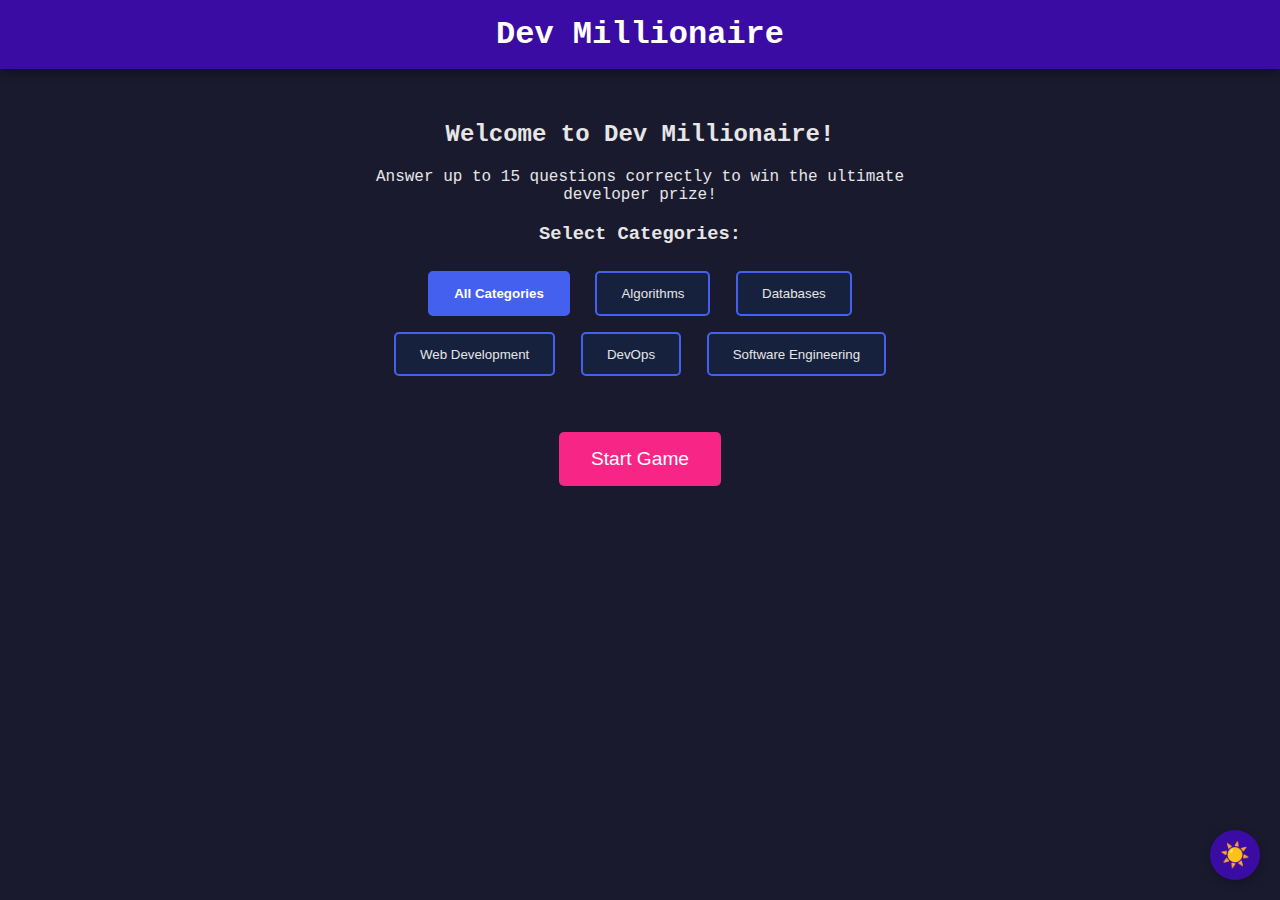
<file: index3.html>
<!DOCTYPE html>
<html lang="en">
<head>
    <meta charset="UTF-8">
    <meta name="viewport" content="width=device-width, initial-scale=1.0">
    <title>Dev Millionaire</title>
    <style>
        :root {
            --primary: #3a0ca3;
            --secondary: #4361ee;
            --accent: #f72585;
            --background: #1a1a2e;
            --card-bg: #16213e;
            --text: #e6e6e6;
            --correct: #4cc9f0;
            --wrong: #f72585;
            --disabled: #4a4e69;
        }

        body {
            font-family: 'Courier New', monospace;
            background-color: var(--background);
            color: var(--text);
            margin: 0;
            padding: 0;
            min-height: 100vh;
            display: flex;
            flex-direction: column;
            transition: all 0.3s ease;
        }

        /* Light Mode Styles */
        body.light-mode {
            --primary: #5e548e; /* Lighter purple */
            --secondary: #9f86c0; /* Even lighter purple */
            --accent: #f72585; /* Keep accent for pop */
            --background: #f0f0f0; /* Light gray/white */
            --card-bg: #ffffff; /* White cards */
            --text: #333333; /* Dark text */
            --correct: #4cc9f0; /* Keep correct color */
            --wrong: #f72585; /* Keep wrong color */
            --disabled: #adb5bd; /* Lighter disabled */
        }

        body.light-mode header {
            background-color: var(--primary);
            box-shadow: 0 2px 10px rgba(0, 0, 0, 0.1); /* Lighter shadow */
        }
        body.light-mode h1 {
            color: white; /* Keep white for contrast with primary */
        }
         body.light-mode .question-container, body.light-mode .progress {
            box-shadow: 0 4px 6px rgba(0,0,0,0.05);
        }
        body.light-mode .option {
            background-color: var(--secondary);
            color: white; /* Text on secondary buttons */
        }
         body.light-mode .option:hover:not(:disabled) {
            box-shadow: 0 4px 8px rgba(0,0,0,0.1);
        }
        body.light-mode .option.correct {
            background-color: var(--correct);
            color: black; 
        }
        body.light-mode .option.wrong {
            background-color: var(--wrong);
            color: white;
        }
        body.light-mode .option-prefix {
             background-color: rgba(255, 255, 255, 0.2); /* Lighter prefix bg */
        }
        body.light-mode .lifeline {
            border: 2px solid var(--accent);
            color: var(--accent);
            background-color: var(--card-bg);
        }
        body.light-mode .lifeline:hover:not(:disabled) {
            background-color: var(--accent);
            color: white;
        }
        body.light-mode .lifeline:disabled {
            border-color: var(--disabled);
            color: var(--disabled);
        }
        body.light-mode .prize-level.current {
            background-color: var(--primary);
            color: white;
        }
        body.light-mode .prize-level.passed {
            background-color: rgba(76, 201, 240, 0.1); /* Lighter passed bg */
        }
        body.light-mode .timer-value {
            color: var(--accent);
        }
        body.light-mode .modal-content {
            background-color: var(--card-bg);
        }
        body.light-mode .modal-title {
            color: var(--accent);
        }
        body.light-mode .modal-button {
             background-color: var(--accent);
             color: white;
        }
        body.light-mode .modal-button:hover {
            background-color: #d3166d;
        }
        body.light-mode .audience-bar {
            background-color: var(--secondary);
        }
        body.light-mode .phone-friend {
            background-color: rgba(0,0,0,0.05); /* Very light bg for friend text */
        }
        body.light-mode .start-button, body.light-mode .restart-button {
            background-color: var(--accent);
            color: white;
        }
        body.light-mode .start-button:hover, body.light-mode .restart-button:hover {
            background-color: #d3166d;
        }
        body.light-mode .category {
             background-color: var(--card-bg);
             border: 2px solid var(--secondary);
             color: var(--text);
        }
        body.light-mode .category:hover, body.light-mode .category.selected {
            background-color: var(--secondary);
            color: white;
        }
        body.light-mode .dark-mode-toggle {
            background-color: var(--primary); /* Use light mode primary */
            color: white; /* Text on toggle */
        }


        header {
            background-color: var(--primary);
            padding: 1rem;
            text-align: center;
            box-shadow: 0 2px 10px rgba(0, 0, 0, 0.5);
        }

        h1 {
            margin: 0;
            font-size: 2rem;
            color: white;
        }

        .container {
            max-width: 1200px;
            margin: 2rem auto;
            padding: 0 1rem;
            display: flex;
            flex-direction: column;
            gap: 2rem;
        }

        .game-area {
            display: flex;
            flex-direction: column;
            gap: 1.5rem;
        }

        .question-container {
            background-color: var(--card-bg);
            border-radius: 10px;
            padding: 2rem;
            box-shadow: 0 4px 6px rgba(0, 0, 0, 0.1);
        }

        .question {
            font-size: 1.5rem;
            margin-bottom: 1.5rem;
            line-height: 1.4;
        }

        .options {
            display: grid;
            grid-template-columns: 1fr 1fr;
            gap: 1rem;
        }

        @media (max-width: 768px) {
            .options {
                grid-template-columns: 1fr;
            }
        }

        .option {
            background-color: var(--secondary);
            color: white;
            border: none;
            border-radius: 8px;
            padding: 1rem;
            font-size: 1.1rem;
            cursor: pointer;
            transition: all 0.2s ease;
            text-align: left;
            display: flex;
            align-items: center;
        }

        .option:hover:not(:disabled) {
            transform: translateY(-3px);
            box-shadow: 0 4px 8px rgba(0, 0, 0, 0.2);
        }

        .option:disabled {
            background-color: var(--disabled);
            cursor: not-allowed;
        }

        .option.correct {
            background-color: var(--correct);
            color: black;
        }

        .option.wrong {
            background-color: var(--wrong);
        }

        .option-prefix {
            font-weight: bold;
            margin-right: 0.5rem;
            background-color: rgba(0, 0, 0, 0.2);
            padding: 0.3rem 0.6rem;
            border-radius: 50%;
        }

        .lifelines {
            display: flex;
            gap: 1rem;
            justify-content: center;
            flex-wrap: wrap;
        }

        .lifeline {
            background-color: var(--card-bg);
            border: 2px solid var(--accent);
            color: var(--accent);
            border-radius: 50%;
            width: 50px;
            height: 50px;
            display: flex;
            align-items: center;
            justify-content: center;
            cursor: pointer;
            font-weight: bold;
            transition: all 0.2s ease;
        }

        .lifeline:hover:not(:disabled) {
            background-color: var(--accent);
            color: white;
        }

        .lifeline:disabled {
            opacity: 0.5;
            cursor: not-allowed;
            border-color: var(--disabled);
            color: var(--disabled);
        }

        .progress {
            display: flex;
            flex-direction: column-reverse;
            gap: 0.5rem;
            background-color: var(--card-bg);
            padding: 1rem;
            border-radius: 10px;
        }

        .prize-level {
            padding: 0.5rem 1rem;
            border-radius: 5px;
            display: flex;
            justify-content: space-between;
        }

        .prize-level.current {
            background-color: var(--primary);
            color: white;
        }

        .prize-level.passed {
            background-color: rgba(76, 201, 240, 0.2);
        }

        .prize-amount {
            font-weight: bold;
        }

        .timer {
            text-align: center;
            font-size: 1.5rem;
            margin: 1rem 0;
        }

        .timer-value {
            font-weight: bold;
            color: var(--accent);
        }

        .modal {
            position: fixed;
            top: 0;
            left: 0;
            width: 100%;
            height: 100%;
            background-color: rgba(0, 0, 0, 0.8);
            display: flex;
            align-items: center;
            justify-content: center;
            z-index: 100;
            opacity: 0;
            pointer-events: none;
            transition: opacity 0.3s ease;
        }

        .modal.show {
            opacity: 1;
            pointer-events: all;
        }

        .modal-content { /* This is the main modal box */
            background-color: var(--card-bg);
            padding: 2rem;
            border-radius: 10px;
            max-width: 500px;
            width: 90%;
            text-align: center;
        }

        .modal-title {
            font-size: 1.8rem;
            margin-bottom: 1rem;
            color: var(--accent);
        }

        .modal-message {
            font-size: 1.2rem;
            margin-bottom: 1rem; /* Adjusted margin */
        }
        
        #modal-dynamic-area { /* Dedicated area for dynamic content */
            margin-bottom: 2rem; /* Space before the button */
        }

        .modal-button {
            background-color: var(--accent);
            color: white;
            border: none;
            padding: 0.8rem 1.5rem;
            border-radius: 5px;
            font-size: 1rem;
            cursor: pointer;
            transition: all 0.2s ease;
        }

        .modal-button:hover {
            background-color: #d3166d;
        }

        .audience-chart {
            width: 100%;
            height: 200px;
            margin: 1rem 0;
            display: flex;
            align-items: flex-end;
            justify-content: space-around;
        }

        .audience-bar {
            width: 20%;
            background-color: var(--secondary);
            transition: height 0.5s ease;
            display: flex;
            flex-direction: column;
            align-items: center;
            justify-content: flex-end;
            color: white; /* Ensure text is visible */
        }
         body.light-mode .audience-bar {
            color: var(--text); /* Text color for light mode bars */
        }

        .audience-percentage {
            margin-bottom: 0.5rem;
            font-weight: bold;
        }

        .phone-friend {
            font-style: italic;
            margin: 1rem 0;
            padding: 1rem;
            background-color: rgba(0, 0, 0, 0.2);
            border-radius: 5px;
        }

        .start-screen, .end-screen {
            text-align: center;
            max-width: 600px;
            margin: 0 auto;
        }

        .start-button, .restart-button {
            background-color: var(--accent);
            color: white;
            border: none;
            padding: 1rem 2rem;
            font-size: 1.2rem;
            border-radius: 5px;
            cursor: pointer;
            margin-top: 2rem;
            transition: all 0.2s ease;
        }

        .start-button:hover, .restart-button:hover {
            background-color: #d3166d;
            transform: translateY(-2px);
        }

        .category-selector {
            margin: 1rem 0;
        }

        .category {
            background-color: var(--card-bg);
            border: 2px solid var(--secondary);
            color: var(--text);
            padding: 0.8rem 1.5rem;
            margin: 0.5rem;
            border-radius: 5px;
            cursor: pointer;
            transition: all 0.2s ease;
        }

        .category:hover {
            background-color: var(--secondary);
            color: white;
        }
        body.light-mode .category:hover {
             color: white; /* ensure text stays white on hover for light mode */
        }


        .category.selected {
            background-color: var(--secondary);
            color: white; /* Ensure text is white when selected */
            font-weight: bold;
        }

        .dark-mode-toggle {
            position: fixed;
            bottom: 20px;
            right: 20px;
            background-color: var(--primary);
            color: white;
            border: none;
            width: 50px;
            height: 50px;
            border-radius: 50%;
            display: flex;
            align-items: center;
            justify-content: center;
            cursor: pointer;
            box-shadow: 0 2px 10px rgba(0, 0, 0, 0.3);
            z-index: 10;
            font-size: 1.5rem; /* Make icon larger */
        }
    </style>
</head>
<body>
    <header>
        <h1>Dev Millionaire</h1>
    </header>

    <div class="container">
        <div id="start-screen" class="start-screen">
            <h2>Welcome to Dev Millionaire!</h2>
            <p>Answer up to 15 questions correctly to win the ultimate developer prize!</p>
            
            <div class="category-selector">
                <h3>Select Categories:</h3>
                <div id="categories">
                    <button class="category selected" data-category="all">All Categories</button>
                    <button class="category" data-category="algorithms">Algorithms</button>
                    <button class="category" data-category="databases">Databases</button>
                    <button class="category" data-category="web">Web Development</button>
                    <button class="category" data-category="devops">DevOps</button>
                    <button class="category" data-category="engineering">Software Engineering</button>
                </div>
            </div>
            
            <button id="start-button" class="start-button">Start Game</button>
        </div>

        <div id="game-area" class="game-area" style="display: none;">
            <div class="timer">
                Time left: <span id="timer-value" class="timer-value">30</span>s
            </div>

            <div class="question-container">
                <div id="question" class="question"></div>
                <div id="options" class="options"></div>
            </div>

            <div class="lifelines">
                <button id="fifty-fifty" class="lifeline" title="50:50">50</button>
                <button id="ask-audience" class="lifeline" title="Ask the Audience">A</button>
                <button id="phone-friend" class="lifeline" title="Phone a Friend">P</button>
            </div>

            <div class="progress">
                <!-- Prize levels will be inserted here by JS -->
            </div>
        </div>

        <div id="end-screen" class="end-screen" style="display: none;">
            <h2 id="end-title">Game Over</h2>
            <p id="end-message"></p>
            <p>You won: <span id="prize-won" style="font-weight: bold; color: var(--accent);"></span></p>
            <button id="restart-button" class="restart-button">Play Again</button>
        </div>
    </div>

    <div id="modal" class="modal">
        <div class="modal-content"> <!-- This is the main modal box -->
            <h2 id="modal-title" class="modal-title"></h2>
            <p id="modal-message" class="modal-message"></p>
            <div id="modal-dynamic-area"></div> <!-- Dedicated area for dynamic content -->
            <button id="modal-button" class="modal-button">Continue</button>
        </div>
    </div>

    <button id="dark-mode-toggle" class="dark-mode-toggle" title="Toggle Light/Dark Mode">🌓</button>

    <script>
        // Game state
        const gameState = {
            currentQuestion: 0,
            score: 0, // Number of correctly answered questions
            timer: 30,
            timerInterval: null,
            lifelines: {
                fiftyFifty: true,
                askAudience: true,
                phoneFriend: true
            },
            selectedCategories: ['all'], // Default to 'all'
            questions: [],
            gameStarted: false,
            isDarkMode: true // Assume starts in dark mode
        };

        // Prize levels
        const prizeLevels = [
            { amount: "$100", safe: false },        // Q1
            { amount: "$200", safe: false },        // Q2
            { amount: "$300", safe: false },        // Q3
            { amount: "$500", safe: false },        // Q4
            { amount: "$1,000", safe: true },       // Q5 - Safe Haven
            { amount: "$2,000", safe: false },       // Q6
            { amount: "$4,000", safe: false },       // Q7
            { amount: "$8,000", safe: false },       // Q8
            { amount: "$16,000", safe: false },      // Q9
            { amount: "$32,000", safe: true },      // Q10 - Safe Haven
            { amount: "$64,000", safe: false },      // Q11
            { amount: "$125,000", safe: false },     // Q12
            { amount: "$250,000", safe: false },     // Q13
            { amount: "$500,000", safe: false },     // Q14
            { amount: "$1,000,000", safe: false }    // Q15 - Grand Prize
        ];

        // Question database (ensure enough variety for 15 questions per category if possible, or rely on 'all')
        const questionDatabase = {
            all: [ // Curated list for "All Categories"
                { question: "What does CSS stand for?", options: ["Computer Style Sheets", "Creative Style Sheets", "Cascading Style Sheets", "Colorful Style Sheets"], answer: 2, category: "web" },
                { question: "Which data structure uses LIFO?", options: ["Queue", "Linked List", "Stack", "Tree"], answer: 2, category: "algorithms" },
                { question: "HTTP default port?", options: ["80", "443", "8080", "21"], answer: 0, category: "web" },
                { question: "Which is NOT a NoSQL database?", options: ["MongoDB", "Cassandra", "PostgreSQL", "Redis"], answer: 2, category: "databases" },
                { question: "ACID in databases stands for?", options: ["Atomicity, Consistency, Isolation, Durability", "Accuracy, Consistency, Integrity, Durability", "Atomicity, Concurrency, Integrity, Durability", "Atomicity, Consistency, Integrity, Distribution"], answer: 0, category: "databases" },
                { question: "Git command to download a repo?", options: ["git pull", "git clone", "git fetch", "git checkout"], answer: 1, category: "devops" },
                { question: "Time complexity of binary search?", options: ["O(1)", "O(n)", "O(log n)", "O(n log n)"], answer: 2, category: "algorithms" },
                { question: "Design pattern for single instance?", options: ["Factory", "Singleton", "Observer", "Decorator"], answer: 1, category: "engineering" },
                { question: "'D' in SOLID principles?", options: ["Data Segregation Principle", "Dependency Inversion Principle", "Direct Inheritance Principle", "Dynamic Binding Principle"], answer: 1, category: "engineering" },
                { question: "Tool for container orchestration?", options: ["Docker", "Kubernetes", "Jenkins", "Ansible"], answer: 1, category: "devops" },
                { question: "Output of '3' + 2 in JavaScript?", options: ["5", "32", "NaN", "Error"], answer: 1, category: "web" },
                { question: "HTTP status code for 'Not Found'?", options: ["200", "301", "404", "500"], answer: 2, category: "web" },
                { question: "Main purpose of a database index?", options: ["Enforce data integrity", "Speed up data retrieval", "Reduce storage space", "Encrypt data"], answer: 1, category: "databases" },
                { question: "Shortest path algorithm in a graph?", options: ["Bubble Sort", "Dijkstra's", "Quick Sort", "Binary Search"], answer: 1, category: "algorithms" },
                { question: "CI/CD in DevOps stands for?", options: ["Continuous Integration/Continuous Deployment", "Code Inspection/Code Deployment", "Computer Infrastructure/Computer Development", "Continuous Improvement/Continuous Development"], answer: 0, category: "devops" }
            ],
            algorithms: [
                { question: "Sorting algorithm with worst O(n²)?", options: ["Merge Sort", "Quick Sort", "Bubble Sort", "Heap Sort"], answer: 2, category: "algorithms" },
                { question: "Space complexity of recursive Fibonacci (no memo)?", options: ["O(1)", "O(n)", "O(n²)", "O(2^n)"], answer: 1, category: "algorithms" }, // Corrected: It's O(n) due to call stack depth
                { question: "What is a greedy algorithm?", options: ["Always finds optimal solution", "Makes locally optimal choices", "Explores all possibilities", "Uses divide and conquer"], answer: 1, category: "algorithms"},
                { question: "Which is NOT a dynamic programming characteristic?", options: ["Overlapping subproblems", "Optimal substructure", "Memoization", "Always uses recursion"], answer: 3, category: "algorithms"},
                { question: "Kruskal's algorithm is used for?", options: ["Shortest Path", "Maximum Flow", "Minimum Spanning Tree", "Network Routing"], answer: 2, category: "algorithms"}
            ],
            databases: [
                { question: "SQL clause to filter groups?", options: ["WHERE", "HAVING", "FILTER", "GROUP BY"], answer: 1, category: "databases" },
                { question: "Purpose of a foreign key?", options: ["Uniquely identify record", "Enforce referential integrity", "Index table", "Encrypt data"], answer: 1, category: "databases" },
                { question: "What is database normalization?", options: ["Speeding up queries", "Reducing data redundancy", "Increasing storage", "Making data read-only"], answer: 1, category: "databases" },
                { question: "Which is a key-value store database?", options: ["MySQL", "PostgreSQL", "MongoDB", "Redis"], answer: 3, category: "databases" },
                { question: "What does 'CAP' theorem relate to?", options: ["Single-node databases", "Distributed databases", "In-memory databases", "Relational databases"], answer: 1, category: "databases"}
            ],
            web: [
                { question: "HTML5 tag for drawing graphics?", options: ["<svg>", "<canvas>", "<graphics>", "<draw>"], answer: 1, category: "web" },
                { question: "'Same Origin Policy' protects against?", options: ["DDoS attacks", "SQL Injection", "Cross-Site Scripting (XSS) by restricting script access", "Server misconfiguration"], answer: 2, category: "web" }, // More specific correct option
                { question: "Which is a JavaScript framework/library?", options: ["Laravel", "Django", "React", "Spring"], answer: 2, category: "web" },
                { question: "HTTP method for creating a new resource?", options: ["GET", "POST", "PUT", "DELETE"], answer: 1, category: "web" },
                { question: "What is WebAssembly (Wasm)?", options: ["A new web browser", "A JavaScript library", "A binary instruction format for the web", "A CSS preprocessor"], answer: 2, category: "web" }
            ],
            devops: [
                { question: "File to define Docker containers?", options: ["Dockerfile", "Containerfile", "Docker.config", "docker-compose.yml"], answer: 0, category: "devops" },
                { question: "Main purpose of Terraform?", options: ["Container orchestration", "Infrastructure as Code", "Continuous Integration", "Monitoring"], answer: 1, category: "devops" },
                { question: "What is 'Infrastructure as Code' (IaC)?", options: ["Writing code for infrastructure apps", "Managing infra via config files/scripts", "Hardware emulation", "A cloud service model"], answer: 1, category: "devops" },
                { question: "Which is a popular CI/CD server?", options: ["Nagios", "Prometheus", "Jenkins", "Puppet"], answer: 2, category: "devops" },
                { question: "What does 'Blue/Green Deployment' mean?", options: ["Deploying to two data centers", "Having two identical environments for release", "Using blue and green colored servers", "A type of load balancer"], answer: 1, category: "devops"}
            ],
            engineering: [
                { question: "Principle: class has one reason to change?", options: ["Open/Closed", "Liskov Substitution", "Interface Segregation", "Single Responsibility"], answer: 3, category: "engineering" },
                { question: "Main goal of Observer pattern?", options: ["Create objects without specifying class", "Define one-to-many dependency", "Add responsibilities dynamically", "Unified interface to interfaces"], answer: 1, category: "engineering" },
                { question: "What is 'Agile' methodology?", options: ["A specific programming language", "A project management framework", "A software testing tool", "A database design principle"], answer: 1, category: "engineering" },
                { question: "Which 'SOLID' principle promotes coding to interfaces, not implementations?", options: ["Single Responsibility", "Open/Closed", "Liskov Substitution", "Dependency Inversion"], answer: 3, category: "engineering" },
                { question: "What is 'Refactoring'?", options: ["Adding new features", "Fixing bugs", "Improving internal code structure without changing external behavior", "Rewriting code from scratch"], answer: 2, category: "engineering"}
            ]
        };

        // DOM elements
        const elements = {
            startScreen: document.getElementById('start-screen'),
            gameArea: document.getElementById('game-area'),
            endScreen: document.getElementById('end-screen'),
            question: document.getElementById('question'),
            options: document.getElementById('options'),
            timerValue: document.getElementById('timer-value'),
            startButton: document.getElementById('start-button'),
            restartButton: document.getElementById('restart-button'),
            fiftyFifty: document.getElementById('fifty-fifty'),
            askAudience: document.getElementById('ask-audience'),
            phoneFriend: document.getElementById('phone-friend'),
            modal: document.getElementById('modal'),
            modalTitle: document.getElementById('modal-title'),
            modalMessage: document.getElementById('modal-message'),
            modalDynamicArea: document.getElementById('modal-dynamic-area'), // Corrected
            modalButton: document.getElementById('modal-button'),
            endTitle: document.getElementById('end-title'),
            endMessage: document.getElementById('end-message'),
            prizeWon: document.getElementById('prize-won'),
            categories: document.getElementById('categories'),
            darkModeToggle: document.getElementById('dark-mode-toggle'),
            progressContainer: document.querySelector('.progress') // Added for prize levels
        };

        // Utility function to shuffle array (Fisher-Yates shuffle)
        function shuffleArray(array) {
            for (let i = array.length - 1; i > 0; i--) {
                const j = Math.floor(Math.random() * (i + 1));
                [array[i], array[j]] = [array[j], array[i]];
            }
            return array;
        }

        // Initialize the game
        function initGame() {
            elements.startButton.addEventListener('click', startGame);
            elements.restartButton.addEventListener('click', restartGame);
            elements.fiftyFifty.addEventListener('click', useFiftyFifty);
            elements.askAudience.addEventListener('click', useAskAudience);
            elements.phoneFriend.addEventListener('click', usePhoneFriend);
            elements.modalButton.addEventListener('click', closeModal);
            elements.darkModeToggle.addEventListener('click', toggleDarkMode);

            const categoryButtons = elements.categories.querySelectorAll('.category');
            categoryButtons.forEach(button => {
                button.addEventListener('click', () => {
                    const category = button.dataset.category;
                    const allCategoryButton = elements.categories.querySelector('.category[data-category="all"]');

                    if (category === 'all') {
                        gameState.selectedCategories = ['all'];
                        categoryButtons.forEach(btn => btn.classList.remove('selected'));
                        allCategoryButton.classList.add('selected');
                    } else {
                        if (gameState.selectedCategories.includes('all')) {
                            gameState.selectedCategories = [];
                            allCategoryButton.classList.remove('selected');
                        }
                        
                        const index = gameState.selectedCategories.indexOf(category);
                        if (index === -1) {
                            gameState.selectedCategories.push(category);
                            button.classList.add('selected');
                        } else {
                            gameState.selectedCategories.splice(index, 1);
                            button.classList.remove('selected');
                        }
                        
                        if (gameState.selectedCategories.length === 0) {
                            gameState.selectedCategories = ['all'];
                            allCategoryButton.classList.add('selected');
                        }
                    }
                });
            });

            elements.progressContainer.innerHTML = ''; // Clear previous prize levels if any
            prizeLevels.forEach((level, index) => {
                const levelElement = document.createElement('div');
                levelElement.className = 'prize-level';
                levelElement.innerHTML = `
                    <span>Question ${index + 1}</span>
                    <span class="prize-amount">${level.amount}</span>
                    ${level.safe ? '<span>(Safe Haven)</span>' : ''}
                `;
                elements.progressContainer.appendChild(levelElement);
            });

            elements.startScreen.style.display = 'block';
            elements.gameArea.style.display = 'none';
            elements.endScreen.style.display = 'none';
            
            // Set initial dark mode state from system preference or localStorage if implemented
            // For now, keep it simple as per gameState.isDarkMode
            if (!gameState.isDarkMode) { // If default is light
                 document.body.classList.add('light-mode');
                 elements.darkModeToggle.textContent = '🌙';
            } else {
                 document.body.classList.remove('light-mode');
                 elements.darkModeToggle.textContent = '☀️';
            }

        }

        function startGame() {
            gameState.currentQuestion = 0;
            gameState.score = 0;
            gameState.lifelines = { fiftyFifty: true, askAudience: true, phoneFriend: true };
            gameState.gameStarted = true;

            gameState.questions = [];
            if (gameState.selectedCategories.includes('all')) {
                gameState.questions = [...questionDatabase.all]; // Use a copy of the curated 'all' list
            } else {
                gameState.selectedCategories.forEach(categoryKey => {
                    if (questionDatabase[categoryKey]) {
                        gameState.questions = gameState.questions.concat(questionDatabase[categoryKey]);
                    }
                });
            }

            gameState.questions = shuffleArray(gameState.questions); // Shuffle the chosen pool
            if (gameState.questions.length > 15) { // Cap at 15 questions
                gameState.questions = gameState.questions.slice(0, 15);
            }
            
            if (gameState.questions.length === 0) {
                alert("No questions available for the selected categories. Please try different selections.");
                elements.startScreen.style.display = 'block';
                elements.gameArea.style.display = 'none';
                gameState.gameStarted = false;
                return;
            }
            // Dynamically adjust prize ladder if fewer than 15 questions
            // For simplicity, we'll keep the 15-level prize ladder display,
            // but the game will end when questions run out.

            elements.startScreen.style.display = 'none';
            elements.gameArea.style.display = 'flex';
            elements.endScreen.style.display = 'none';

            elements.fiftyFifty.disabled = false;
            elements.askAudience.disabled = false;
            elements.phoneFriend.disabled = false;

            loadQuestion();
        }

        function loadQuestion() {
            if (gameState.currentQuestion >= gameState.questions.length) {
                endGame(true); // All available questions answered correctly
                return;
            }

            resetTimer();
            updateProgress();

            const questionData = gameState.questions[gameState.currentQuestion];
            elements.question.textContent = questionData.question;
            elements.options.innerHTML = '';

            const optionPrefixes = ['A', 'B', 'C', 'D'];
            questionData.options.forEach((option, index) => {
                const button = document.createElement('button');
                button.className = 'option';
                button.innerHTML = `
                    <span class="option-prefix">${optionPrefixes[index]}</span>
                    <span>${option}</span>
                `;
                button.dataset.index = index;
                button.addEventListener('click', () => selectAnswer(index));
                elements.options.appendChild(button);
            });
        }

        function selectAnswer(selectedIndex) {
            clearInterval(gameState.timerInterval);
            const optionButtons = Array.from(elements.options.querySelectorAll('.option'));
            optionButtons.forEach(button => button.disabled = true);

            const questionData = gameState.questions[gameState.currentQuestion];
            const correctIndex = questionData.answer;

            optionButtons[correctIndex].classList.add('correct');
            if (selectedIndex === correctIndex) {
                gameState.score++;
                playSound('correct');
                setTimeout(() => {
                    gameState.currentQuestion++;
                    if (gameState.currentQuestion >= gameState.questions.length) {
                        endGame(true); // Won all available questions
                    } else {
                        loadQuestion();
                    }
                }, 2000);
            } else {
                optionButtons[selectedIndex].classList.add('wrong');
                playSound('wrong');
                setTimeout(() => endGame(false), 2000);
            }
        }

        function useFiftyFifty() {
            if (!gameState.lifelines.fiftyFifty) return;
            gameState.lifelines.fiftyFifty = false;
            elements.fiftyFifty.disabled = true;

            const questionData = gameState.questions[gameState.currentQuestion];
            const correctIndex = questionData.answer;
            const incorrectOptions = [];
            for (let i = 0; i < questionData.options.length; i++) {
                if (i !== correctIndex) incorrectOptions.push(i);
            }
            
            shuffleArray(incorrectOptions);
            const toRemove = incorrectOptions.slice(0, 2);
            
            const optionButtons = elements.options.querySelectorAll('.option');
            toRemove.forEach(index => {
                optionButtons[index].disabled = true;
                optionButtons[index].style.opacity = '0.3';
                optionButtons[index].innerHTML = `
                    <span class="option-prefix">${optionButtons[index].querySelector('.option-prefix').textContent}</span>
                    <span> </span>`; // Clear text but keep prefix
            });
            playSound('lifeline');
        }

        function useAskAudience() {
            if (!gameState.lifelines.askAudience) return;
            gameState.lifelines.askAudience = false;
            elements.askAudience.disabled = true;

            const questionData = gameState.questions[gameState.currentQuestion];
            const correctIndex = questionData.answer;
            const percentages = [0, 0, 0, 0];
            let remaining = 100;
            
            const correctPercent = Math.floor(Math.random() * 31) + 50; // 50-80% for correct
            percentages[correctIndex] = correctPercent;
            remaining -= correctPercent;
            
            const otherIndices = [0,1,2,3].filter(i => i !== correctIndex);
            shuffleArray(otherIndices);

            for (let i = 0; i < otherIndices.length; i++) {
                const idx = otherIndices[i];
                if (i === otherIndices.length - 1) {
                    percentages[idx] = remaining;
                } else {
                    const percent = Math.floor(Math.random() * (remaining + 1));
                    percentages[idx] = percent;
                    remaining -= percent;
                }
            }
            
            showModal(
                "Ask the Audience",
                "The audience poll results:",
                `
                <div class="audience-chart">
                    ${percentages.map((p, i) => `
                    <div class="audience-bar" style="height: ${p}%">
                        <span class="audience-percentage">${p}%</span>
                        <span>${['A', 'B', 'C', 'D'][i]}</span>
                    </div>`).join('')}
                </div>
                `
            );
            playSound('lifeline');
        }

        function usePhoneFriend() {
            if (!gameState.lifelines.phoneFriend) return;
            gameState.lifelines.phoneFriend = false;
            elements.phoneFriend.disabled = true;

            const questionData = gameState.questions[gameState.currentQuestion];
            const correctIndex = questionData.answer;
            const friendNames = ["Alice", "Bob", "Charlie", "DevDave", "Eve", "CodeFrank", "GraceHopper.js"];
            const friendName = friendNames[Math.floor(Math.random() * friendNames.length)];
            
            let friendAnswerIndex;
            if (Math.random() < 0.75) { // 75% chance friend is right
                friendAnswerIndex = correctIndex;
            } else {
                const otherOptions = [0,1,2,3].filter(i => i !== correctIndex);
                friendAnswerIndex = otherOptions[Math.floor(Math.random() * otherOptions.length)];
            }
            
            const optionLetters = ['A', 'B', 'C', 'D'];
            const confidence = ["I'm pretty sure it's", "I think it might be", "Hmm, tough one... maybe", "My gut says"];
            
            showModal(
                "Phone a Friend",
                `You called ${friendName}...`,
                `
                <div class="phone-friend">
                    "${confidence[Math.floor(Math.random()*confidence.length)]} <strong>${optionLetters[friendAnswerIndex]}</strong>. Good luck!"
                </div>
                `
            );
            playSound('lifeline');
        }

        function showModal(title, message, dynamicContentHTML = '') {
            clearInterval(gameState.timerInterval); // Pause timer
            elements.modalTitle.textContent = title;
            elements.modalMessage.textContent = message;
            elements.modalDynamicArea.innerHTML = dynamicContentHTML;
            elements.modal.classList.add('show');
        }

        function closeModal() {
            elements.modal.classList.remove('show');
            elements.modalDynamicArea.innerHTML = ''; // Clear dynamic content
            if (gameState.gameStarted && elements.gameArea.style.display === 'flex' && gameState.currentQuestion < gameState.questions.length) {
                 // Resume timer only if game is active and not ended
                resetTimer();
            }
        }

        function endGame(isWinner) {
            clearInterval(gameState.timerInterval);
            gameState.gameStarted = false;
            let prizeMoney = "$0";

            if (isWinner && gameState.score === gameState.questions.length) { // Won all questions in the current set
                elements.endTitle.textContent = "Congratulations!";
                elements.endMessage.textContent = `You've answered all ${gameState.questions.length} questions correctly!`;
                // Award the prize for the last question successfully answered
                prizeMoney = prizeLevels[Math.min(gameState.score - 1, prizeLevels.length - 1)].amount;

            } else { // Lost or ran out of time
                elements.endTitle.textContent = "Game Over";
                elements.endMessage.textContent = `You answered ${gameState.score} out of ${gameState.questions.length} questions correctly.`;
                
                // Calculate prize based on last safe haven reached
                // gameState.score is the number of questions answered correctly
                if (gameState.score > 0) {
                    for (let i = 0; i < gameState.score; i++) {
                        // Check prizeLevels up to the one before the failed question
                        // prizeLevels are 0-indexed, gameState.score is 1-indexed count
                        if (prizeLevels[i] && prizeLevels[i].safe) {
                            prizeMoney = prizeLevels[i].amount;
                        }
                    }
                }
                // If no safe haven reached and score > 0, and first levels are not $0
                // This rule may vary. Default is $0 if no safe haven.
                // However, if the first level itself ($100) is considered won upon reaching it:
                if (prizeMoney === "$0" && gameState.score > 0 && !prizeLevels[0].safe) {
                     // If they got at least one question right, and the base prize isn't $0, they get the prize for the last correctly answered question IF no safe haven was hit
                     // This is complex. Sticking to standard: only safe havens count on loss.
                     // The current prizeLevel structure: $100 (not safe), $1000 (safe).
                     // So if they get 1-4 questions right, they get $0.
                     // If they get 5 questions right ($1000 level), they secure $1000.
                }
            }
            
            elements.prizeWon.textContent = prizeMoney;
            
            elements.startScreen.style.display = 'none';
            elements.gameArea.style.display = 'none';
            elements.endScreen.style.display = 'block';

            playSound(isWinner && gameState.score === prizeLevels.length ? 'grand_win' : (isWinner ? 'win_round' : 'lose'));
        }

        function restartGame() {
            elements.startScreen.style.display = 'block';
            elements.gameArea.style.display = 'none';
            elements.endScreen.style.display = 'none';
            // gameState reset is handled in startGame
        }

        function updateProgress() {
            const prizeElements = elements.progressContainer.querySelectorAll('.prize-level');
            prizeElements.forEach((element, index) => {
                element.classList.remove('current', 'passed');
                if (index === gameState.currentQuestion) {
                    element.classList.add('current');
                } else if (index < gameState.currentQuestion) {
                    element.classList.add('passed');
                }
            });
        }

        function resetTimer() {
            clearInterval(gameState.timerInterval);
            gameState.timer = 30; // Or make this configurable per question level
            elements.timerValue.textContent = gameState.timer;
            
            if (elements.gameArea.style.display !== 'flex' || !gameState.gameStarted) return; // Don't start if not in game

            gameState.timerInterval = setInterval(() => {
                gameState.timer--;
                elements.timerValue.textContent = gameState.timer;
                if (gameState.timer <= 0) {
                    clearInterval(gameState.timerInterval);
                    playSound('timeout');
                    endGame(false); // False for 'isWinner'
                }
            }, 1000);
        }

        function playSound(type) {
            // Placeholder for sound effects
            // console.log(`Playing sound: ${type}`);
            // Example using Audio API if you have sound files:
            // const audio = new Audio(`sounds/${type}.mp3`);
            // audio.play().catch(e => console.warn("Audio play failed:", e));
        }

        function toggleDarkMode() {
            gameState.isDarkMode = !gameState.isDarkMode;
            document.body.classList.toggle('light-mode', !gameState.isDarkMode);
            elements.darkModeToggle.textContent = gameState.isDarkMode ? '☀️' : '🌙';
            elements.darkModeToggle.title = gameState.isDarkMode ? "Switch to Light Mode" : "Switch to Dark Mode";
        }

        // Initialize the game when the script loads
        initGame();
    </script>
</body>
</html>
</file>
